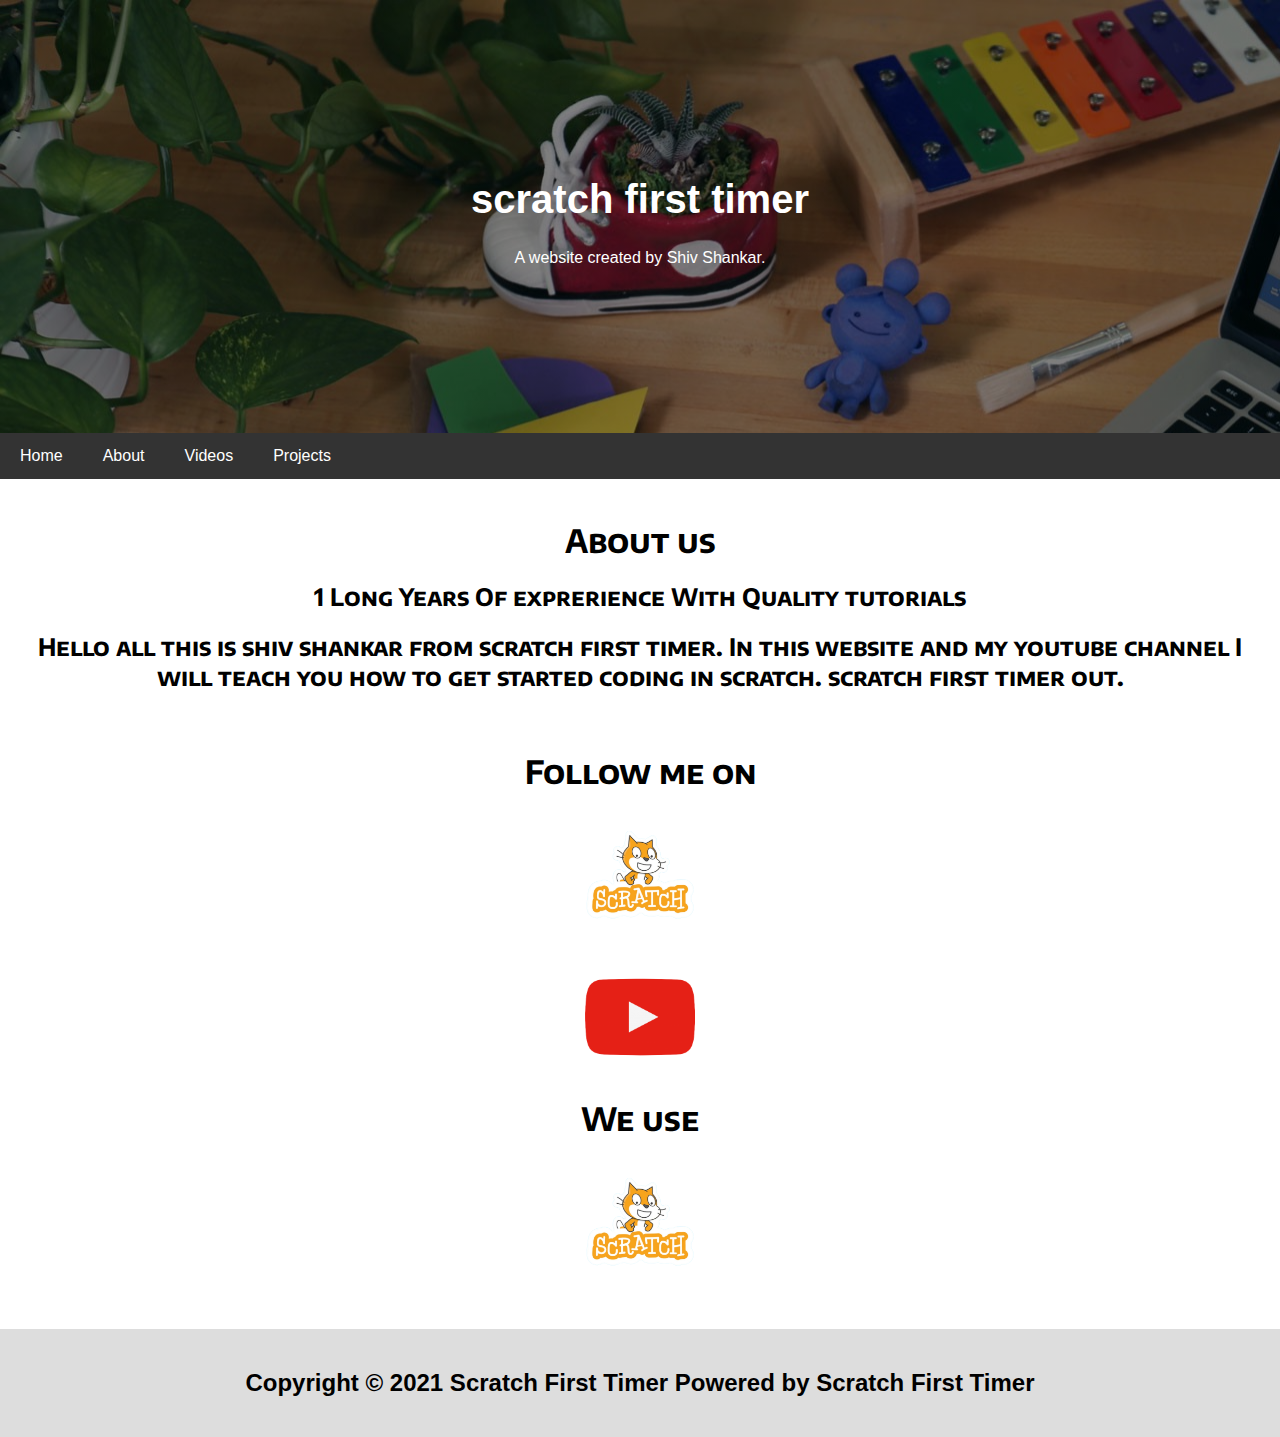
<file: index.html>
<!DOCTYPE html>
<html lang="en">
<head>
<title>scratch first timer</title>
<meta charset="UTF-8">
    <link rel="icon" type = "image/x-icon" href="logo.png">
<meta name="viewport" content="width=device-width, initial-scale=1">
<link rel="stylesheet" type="text/css" href="index.css">
</head>
<body>

<div class="header">
    <h1>scratch first timer</h1>
  <p>A website created by Shiv Shankar.</p>
</div>

<div class="navbar">
  <a href="index.html">Home</a>
  <a href="about.html">About</a>
  <a href="videos.html">Videos</a>
  <a href="projects.html">Projects</a>
</div>

<div class="row">
  <div class="main">
    <h1 style="text-align: center; font-family: 'Encode Sans SC', sans-serif;">About us</h1>
    <h2 style="text-align: center; font-family: 'Encode Sans SC', sans-serif;">1 Long Years Of exprerience With Quality tutorials</h2>

    <h2 style="text-align: center;font-family: 'Encode Sans SC'" >Hello all this is shiv shankar from scratch first timer. In this website and my youtube channel I will teach you how to get started coding in scratch. scratch first timer out.</h2>
    <br>
    <h1 style="text-align: center; font-family: 'Encode Sans SC', sans-serif;">Follow me on</h1>
    <p style="text-align: center;"><a href="https://scratch.mit.edu/users/scratchfirstimer123/"><img src="scratch logo.png" style="height: 130px"></a></p>
        <p style="text-align: center;"><a href="https://www.youtube.com/channel/UCzszRvzdCnuVcTdfg09KM8Q"><img src="hk.png" style="height: 110px"></a></p>
            <h1 style="text-align: center; font-family: 'Encode Sans SC', sans-serif;">We use</h1>
    <p style="text-align: center;"><a href="https://scratch.mit.edu/"><img src="scratch logo.png" style="height: 130px"></a></p>
  </div>
</div>

<div class="footer">
  <h2>Copyright © 2021 Scratch First Timer Powered by Scratch First Timer
</h2>
</div>

</body>
</html>
</file>
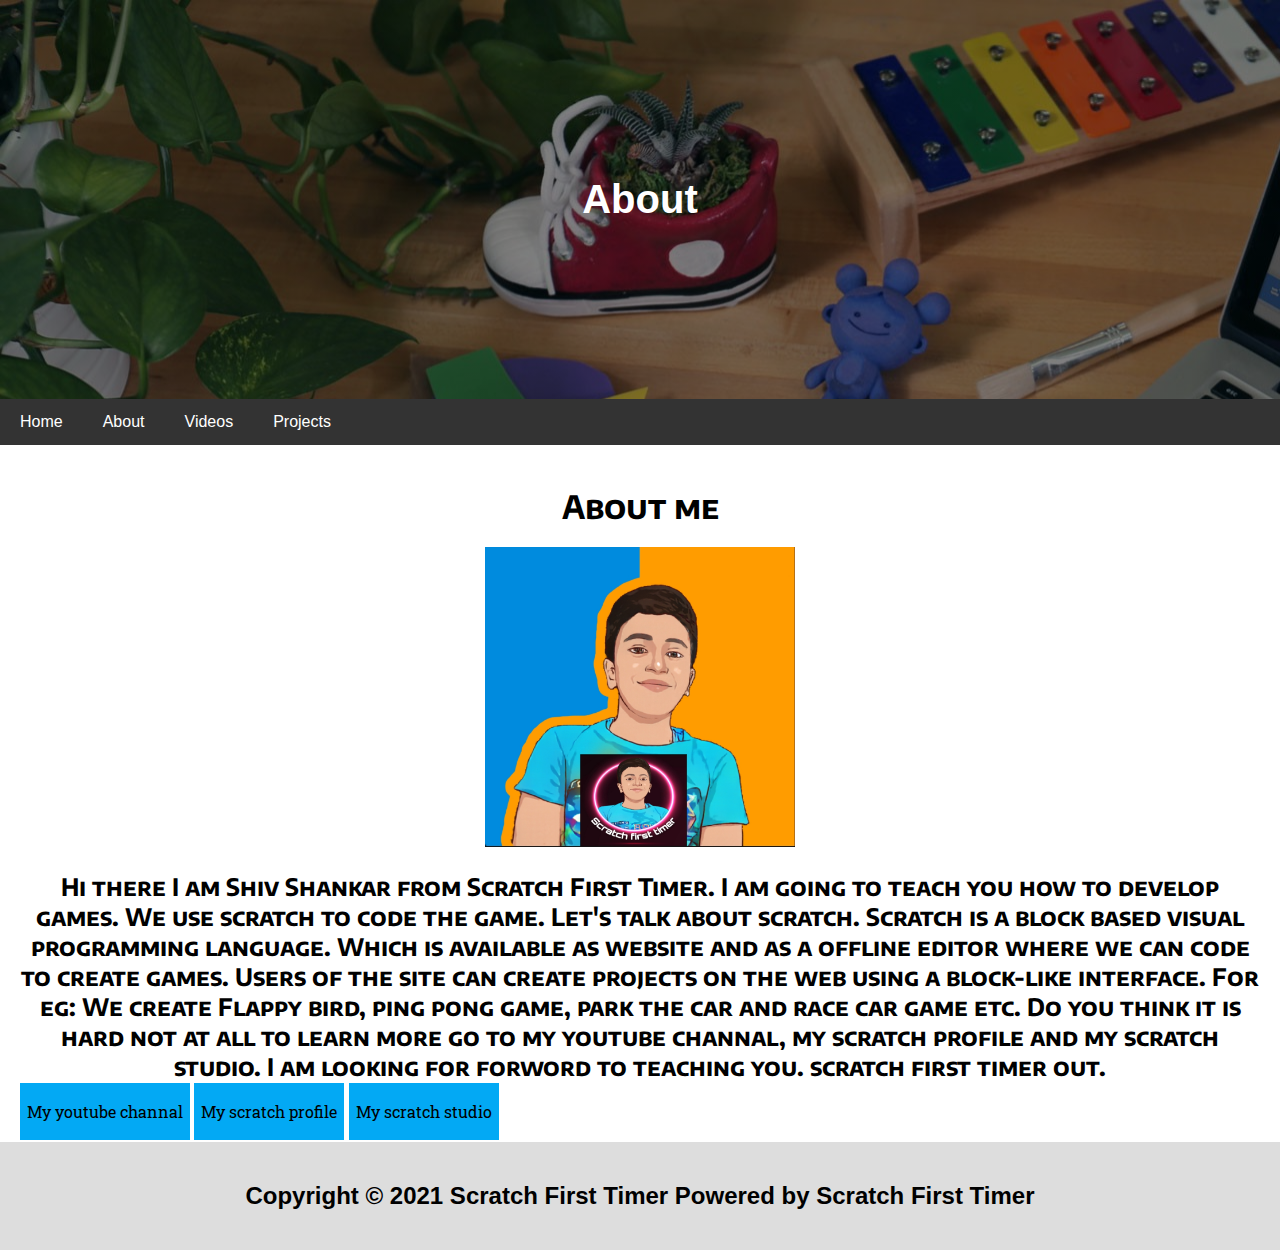
<file: about.html>
<!DOCTYPE html>
<html lang="en">
<head>
<title>About</title>
<meta charset="UTF-8">
<meta name="viewport" content="width=device-width, initial-scale=1">
<link rel="stylesheet" type="text/css" href="about.css">
    <link rel="icon" type = "image/x-icon" href="logo.png">
</head>
<body>

<div class="header">
    <h1>About</h1>
</div>

<div class="navbar">
  <a href="index.html">Home</a>
  <a href="about.html">About</a>
  <a href="videos.html">Videos</a>
  <a href="projects.html">Projects</a>
</div>

<div class="row">
  <div class="main">
        <h1 style="text-align: center; font-family: 'Encode Sans SC', sans-serif;">About me</h1>
    <p style="text-align: center;"><a href="https://scratch.mit.edu/users/scratchfirstimer123/"><img src="IMG_20210422_181013.jpg" style="height: 300px"></a></p>
    <h2 style="text-align: center; font-family: 'Encode Sans SC', sans-serif;">Hi there I am Shiv Shankar from Scratch First Timer. I am going to teach you how to develop games. We use scratch to code the game. Let's talk about scratch. Scratch is a block based visual programming language. Which is available as website and as a offline editor where we can code to create games. Users of the site can create projects on the web using a block-like interface. For eg: We create Flappy bird, ping pong game, park the car and race car game etc. Do you think it is hard not at all to learn more go to my youtube channal, my scratch profile and my scratch studio. I am looking for forword to teaching you. scratch first timer out.</h2>
    <a href="https://www.youtube.com/channel/UCzszRvzdCnuVcTdfg09KM8Q" style="color: rgb(0, 0, 0);padding: 18px 7px;background-color: #03A9F4; color: #00000;border: snow;font-family: 'Roboto Slab', serif; text-decoration: none;" class="btn">My youtube channal</a>
     <a href="https://scratch.mit.edu/users/scratchfirstimer123/" style="color: rgb(0, 0, 0);color: rgb(0, 0, 0);padding: 18px 7px;background-color: #03A9F4; color: #00000;border: snow;font-family: 'Roboto Slab', serif; text-decoration: none;" class="btn">My scratch profile</a>
    <a href="https://scratch.mit.edu/studios/28274203" style="color: rgb(0, 0, 0);color: rgb(0, 0, 0);padding: 18px 7px;background-color: #03A9F4; color: #00000;border: snow;font-family: 'Roboto Slab', serif; text-decoration: none;" class="btn">My scratch studio</a>

  </div>
</div>

<div class="footer">
  <h2>Copyright © 2021 Scratch First Timer Powered by Scratch First Timer
</h2>
</div>

</body>
</html>
</file>
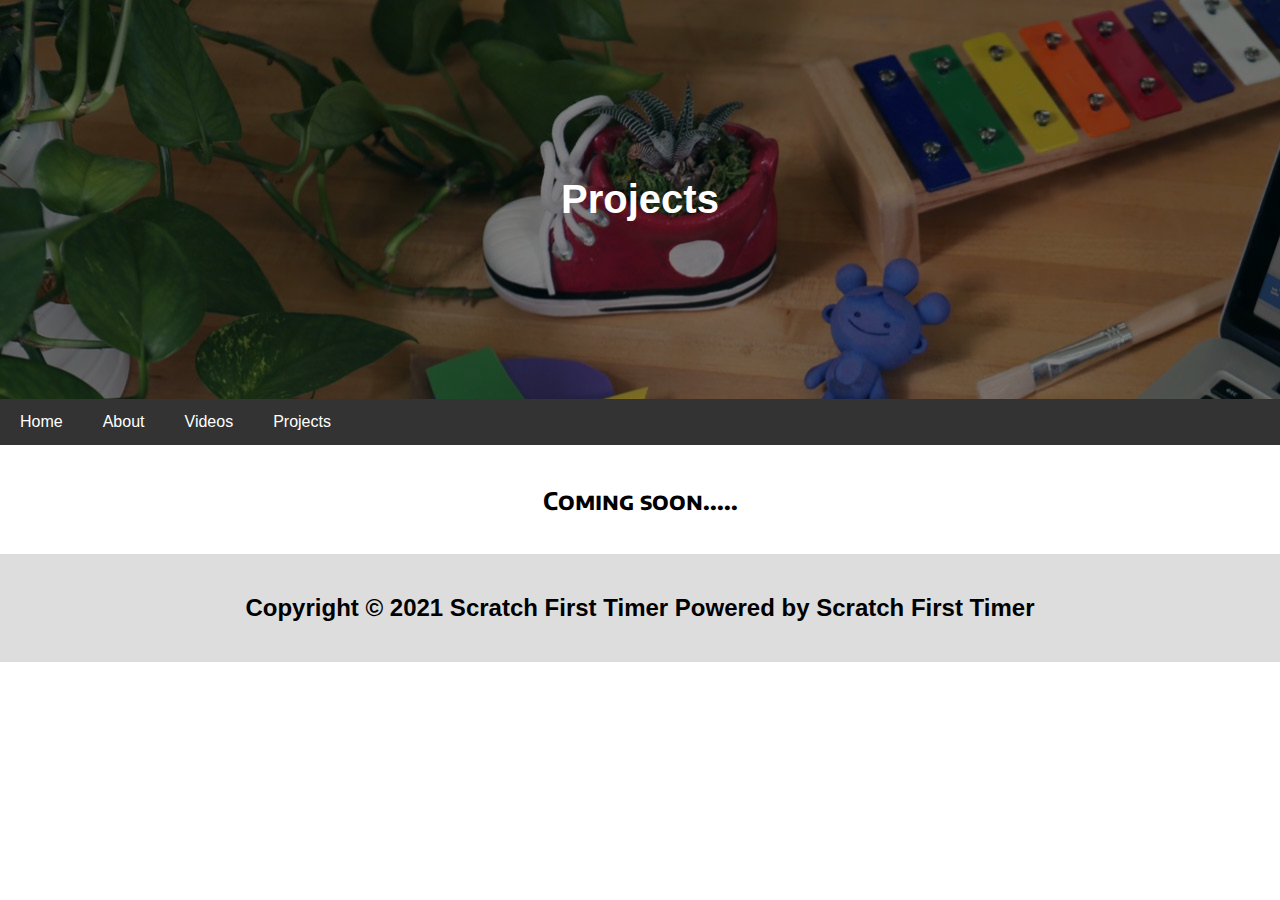
<file: projects.html>
<!DOCTYPE html>
<html lang="en">
<head>
<title>Page Title</title>
<meta charset="UTF-8">
<meta name="viewport" content="width=device-width, initial-scale=1">
<link rel="stylesheet" type="text/css" href="videos.css">
    <link rel="icon" type = "image/x-icon" href="logo.png">
</head>
<body>

<div class="header">
    <h1>Projects</h1>
</div>

<div class="navbar">
  <a href="index.html">Home</a>
  <a href="about.html">About</a>
  <a href="videos.html">Videos</a>
  <a href="projects.html">Projects</a>
</div>

<div class="row">
  <div class="main">
    <h2 style="text-align: center; font-family: 'Encode Sans SC', sans-serif;">Coming soon.....</h2>
  </div>
</div>

<div class="footer">
  <h2>Copyright © 2021 Scratch First Timer Powered by Scratch First Timer
</h2>
</div>

</body>
</html>
</file>
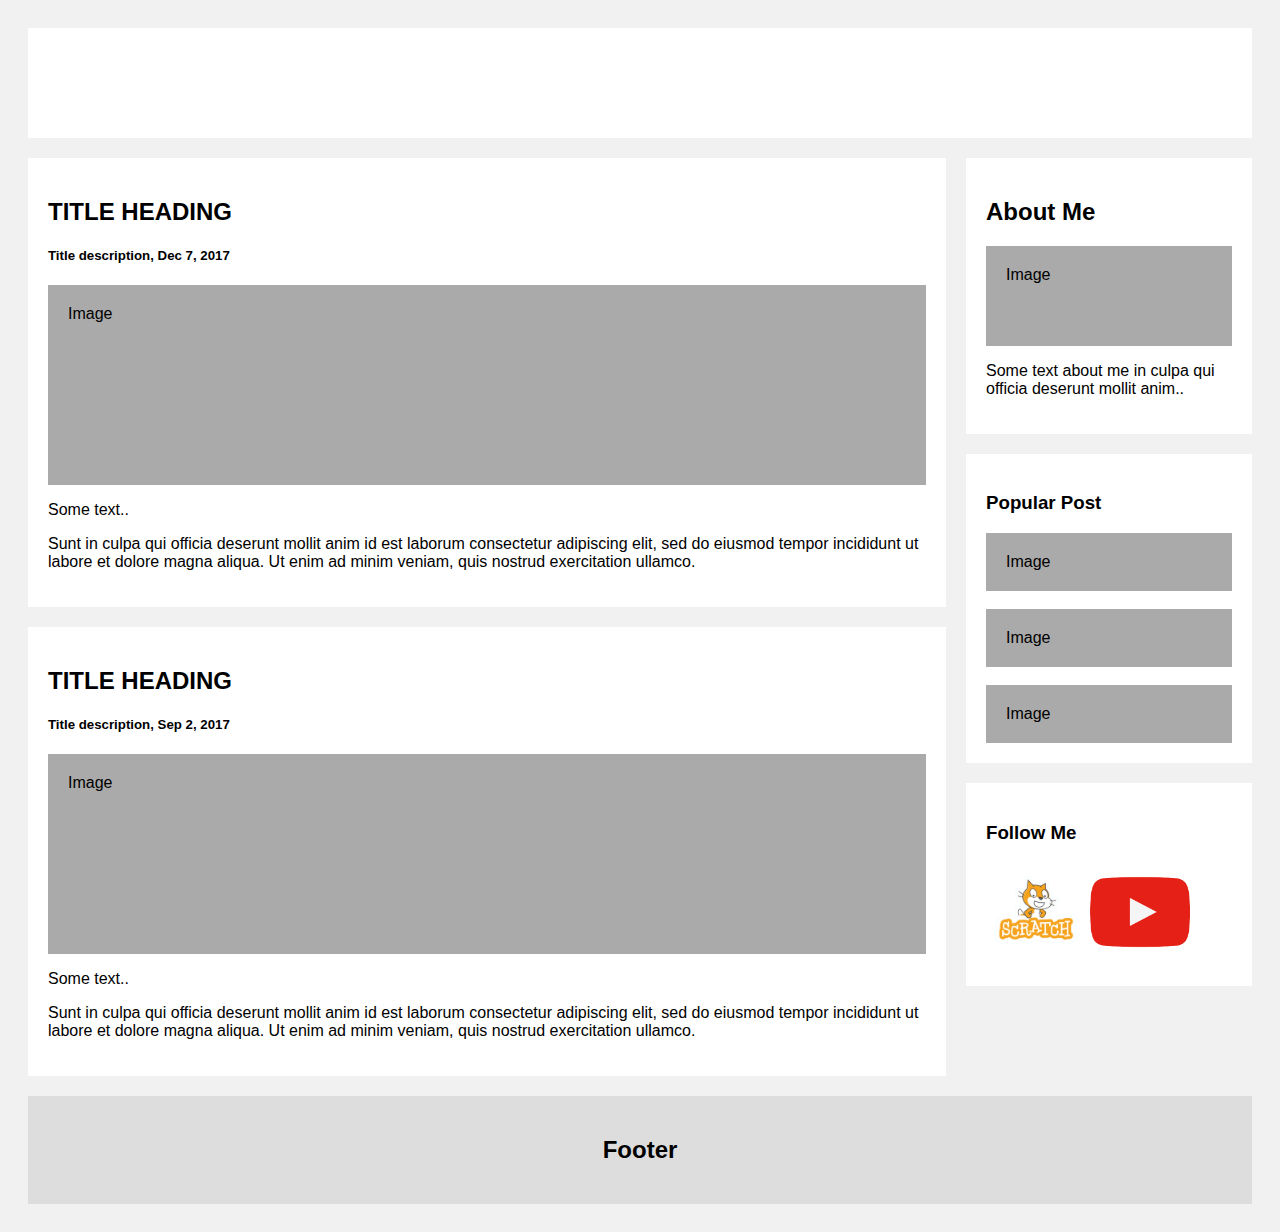
<file: scratch blog.html>
<!DOCTYPE html>
<html>
<head>
<meta name="viewport" content="width=device-width, initial-scale=1">
<style>
* {
  box-sizing: border-box;
}

/* Add a gray background color with some padding */
body {
  font-family: Arial;
  padding: 20px;
  background: #f1f1f1;
}

/* Header/Blog Title */
.header {
  padding: 30px;
  font-size: 40px;
  text-align: center;
  background: white;
}

/* Create two unequal columns that floats next to each other */
/* Left column */
.leftcolumn {   
  float: left;
  width: 75%;
}

/* Right column */
.rightcolumn {
  float: left;
  width: 25%;
  padding-left: 20px;
}

/* Fake image */
.fakeimg {
  background-color: #aaa;
  width: 100%;
  padding: 20px;
}

/* Add a card effect for articles */
.card {
   background-color: white;
   padding: 20px;
   margin-top: 20px;
}

/* Clear floats after the columns */
.row:after {
  content: "";
  display: table;
  clear: both;
}

/* Footer */
.footer {
  padding: 20px;
  text-align: center;
  background: #ddd;
  margin-top: 20px;
}

/* Responsive layout - when the screen is less than 800px wide, make the two columns stack on top of each other instead of next to each other */
@media screen and (max-width: 800px) {
  .leftcolumn, .rightcolumn {   
    width: 100%;
    padding: 0;
  }
}
</style>
</head>
<body>

<div class="header">
  <h2></h2>
</div>

<div class="row">
  <div class="leftcolumn">
    <div class="card">
      <h2>TITLE HEADING</h2>
      <h5>Title description, Dec 7, 2017</h5>
      <div class="fakeimg" style="height:200px;">Image</div>
      <p>Some text..</p>
      <p>Sunt in culpa qui officia deserunt mollit anim id est laborum consectetur adipiscing elit, sed do eiusmod tempor incididunt ut labore et dolore magna aliqua. Ut enim ad minim veniam, quis nostrud exercitation ullamco.</p>
    </div>
    <div class="card">
      <h2>TITLE HEADING</h2>
      <h5>Title description, Sep 2, 2017</h5>
      <div class="fakeimg" style="height:200px;">Image</div>
      <p>Some text..</p>
      <p>Sunt in culpa qui officia deserunt mollit anim id est laborum consectetur adipiscing elit, sed do eiusmod tempor incididunt ut labore et dolore magna aliqua. Ut enim ad minim veniam, quis nostrud exercitation ullamco.</p>
    </div>
  </div>
  <div class="rightcolumn">
    <div class="card">
      <h2>About Me</h2>
      <div class="fakeimg" style="height:100px;">Image</div>
      <p>Some text about me in culpa qui officia deserunt mollit anim..</p>
    </div>
    <div class="card">
      <h3>Popular Post</h3>
      <div class="fakeimg">Image</div><br>
      <div class="fakeimg">Image</div><br>
      <div class="fakeimg">Image</div>
    </div>
    <div class="card">
      <h3>Follow Me</h3>
      <a href="https://scratch.mit.edu/users/scratchfirstimer123/"><img src="scratch logo.png" style="height: 100px"></a>
            <a href="https://www.youtube.com/channel/UCzszRvzdCnuVcTdfg09KM8Q" style="pointer-events: hand"><img src="hk.png" style="height: 100px"></a>
    </div>
  </div>
</div>

<div class="footer">
  <h2>Footer</h2>
</div>

</body>
</html>
</file>
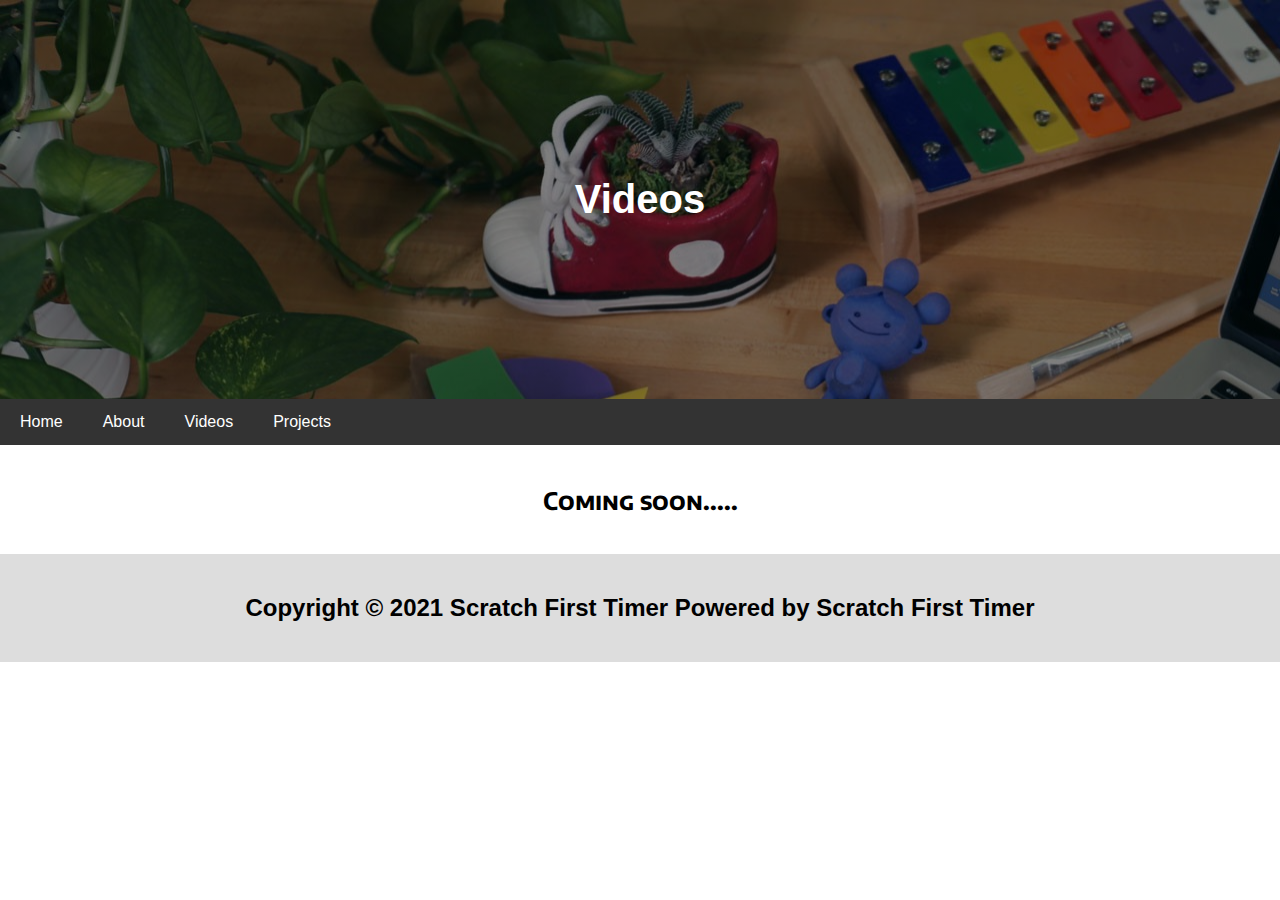
<file: videos.html>
<!DOCTYPE html>
<html lang="en">
<head>
<title>Videos</title>
<meta charset="UTF-8">
<meta name="viewport" content="width=device-width, initial-scale=1">
<link rel="stylesheet" type="text/css" href="videos.css">
    <link rel="icon" type = "image/x-icon" href="logo.png">
</head>
<body>

<div class="header">
    <h1>Videos</h1>
</div>

<div class="navbar">
  <a href="index.html">Home</a>
  <a href="about.html">About</a>
  <a href="videos.html">Videos</a>
  <a href="projects.html">Projects</a>
</div>

<div class="row">
  <div class="main">
    <h2 style="text-align: center; font-family: 'Encode Sans SC', sans-serif;">Coming soon.....</h2>
  </div>
</div>

<div class="footer">
  <h2>Copyright © 2021 Scratch First Timer Powered by Scratch First Timer
</h2>
</div>

</body>
</html>
</file>
<file: index.css>
@import url('https://fonts.googleapis.com/css2?family=Encode+Sans+SC:wght@500&display=swap');
* {
  box-sizing: border-box;
}

/* Style the body */
body {
  font-family: Arial, Helvetica, sans-serif;
  margin: 0;
}

/* Header/logo Title */
.header {
  padding: 150px;
  text-align: center;
  background-image:linear-gradient(rgba(0,0,0,0.5),rgba(0,0,0,0.5)), url(1232.jpeg);
  color: white;
}

/* Increase the font size of the heading */
.header h1 {
  font-size: 40px;
}

/* Style the top navigation bar */
.navbar {
  overflow: hidden;
  background-color: #333;
}

/* Style the navigation bar links */
.navbar a {
  float: left;
  display: block;
  color: white;
  text-align: center;
  padding: 14px 20px;
  text-decoration: none;
}

/* Right-aligned link */
.navbar a.right {
  float: right;
}

/* Change color on hover */
.navbar a:hover {
  background-color: #ddd;
  color: black;
}

/* Column container */
.row {  
  display: -ms-flexbox; /* IE10 */
  display: flex;
  -ms-flex-wrap: wrap; /* IE10 */
  flex-wrap: wrap;
}

/* Create two unequal columns that sits next to each other */
/* Sidebar/left column */
.side {
  -ms-flex: 30%; /* IE10 */
  flex: 30%;
  background-color: #f1f1f1;
  padding: 20px;
}

/* Main column */
.main {   
  -ms-flex: 70%; /* IE10 */
  flex: 70%;
  background-color: white;
  padding: 20px;
}

/* Fake image, just for this example */
.fakeimg {
  background-color: #aaa;
  width: 100%;
  padding: 20px;
}

/* Footer */
.footer {
  padding: 20px;
  text-align: center;
  background: #ddd;
}

/* Responsive layout - when the screen is less than 700px wide, make the two columns stack on top of each other instead of next to each other */
@media screen and (max-width: 700px) {
  .row {   
    flex-direction: column;
  }
}

/* Responsive layout - when the screen is less than 400px wide, make the navigation links stack on top of each other instead of next to each other */
@media screen and (max-width: 400px) {
  .navbar a {
    float: none;
    width: 100%;
  }
body
{
 height:1500px;
 background-color:grey;
}
body::-webkit-scrollbar 
{
 width: 15px;
}
body::-webkit-scrollbar-track 
{
 -webkit-box-shadow: inset 0 0 6px rgba(0,0,0,0.3);
 border-radius:10px;
}
body::-webkit-scrollbar-thumb
{
 background-color: orange;
 border-radius:10px;
}
div
{
 margin-top:200px;
 text-align:center;
 color:white;
 font-size:22px;
 font-family:helvetica;
}
}
</file>
<file: about.css>
@import url('https://fonts.googleapis.com/css2?family=Encode+Sans+SC:wght@500&display=swap');
@import url('https://fonts.googleapis.com/css2?family=Roboto+Slab:wght@700&display=swap');
* {
  box-sizing: border-box;
}

/* Style the body */
body {
  font-family: Arial, Helvetica, sans-serif;
  margin: 0;
}

/* Header/logo Title */
.header {
  padding: 150px;
  text-align: center;
  background-image:linear-gradient(rgba(0,0,0,0.5),rgba(0,0,0,0.5)), url(1232.jpeg);
  color: white;
}

/* Increase the font size of the heading */
.header h1 {
  font-size: 40px;
}

/* Style the top navigation bar */
.navbar {
  overflow: hidden;
  background-color: #333;
}

/* Style the navigation bar links */
.navbar a {
  float: left;
  display: block;
  color: white;
  text-align: center;
  padding: 14px 20px;
  text-decoration: none;
}

/* Right-aligned link */
.navbar a.right {
  float: right;
}

/* Change color on hover */
.navbar a:hover {
  background-color: #ddd;
  color: black;
}

/* Column container */
.row {  
  display: -ms-flexbox; /* IE10 */
  display: flex;
  -ms-flex-wrap: wrap; /* IE10 */
  flex-wrap: wrap;
}

/* Create two unequal columns that sits next to each other */
/* Sidebar/left column */
.side {
  -ms-flex: 30%; /* IE10 */
  flex: 30%;
  background-color: #f1f1f1;
  padding: 20px;
}

/* Main column */
.main {   
  -ms-flex: 70%; /* IE10 */
  flex: 70%;
  background-color: white;
  padding: 20px;
}

/* Fake image, just for this example */
.fakeimg {
  background-color: #aaa;
  width: 100%;
  padding: 20px;
}

/* Footer */
.footer {
  padding: 20px;
  text-align: center;
  background: #ddd;
}

/* Responsive layout - when the screen is less than 700px wide, make the two columns stack on top of each other instead of next to each other */
@media screen and (max-width: 700px) {
  .row {   
    flex-direction: column;
  }
}

/* Responsive layout - when the screen is less than 400px wide, make the navigation links stack on top of each other instead of next to each other */
@media screen and (max-width: 400px) {
  .navbar a {
    float: none;
    width: 100%;
  }
  .btn{
    padding: 18px 7px;
    background-color: #03A9F4;
    color: #ffffff;
    border: snow;
    font-family: 'Roboto Slab', serif;
}
}
</file>
<file: videos.css>
@import url('https://fonts.googleapis.com/css2?family=Encode+Sans+SC:wght@500&display=swap');
* {
  box-sizing: border-box;
}

/* Style the body */
body {
  font-family: Arial, Helvetica, sans-serif;
  margin: 0;
}

/* Header/logo Title */
.header {
  padding: 150px;
  text-align: center;
  background-image:linear-gradient(rgba(0,0,0,0.5),rgba(0,0,0,0.5)), url(1232.jpeg);
  color: white;
}

/* Increase the font size of the heading */
.header h1 {
  font-size: 40px;
}

/* Style the top navigation bar */
.navbar {
  overflow: hidden;
  background-color: #333;
}

/* Style the navigation bar links */
.navbar a {
  float: left;
  display: block;
  color: white;
  text-align: center;
  padding: 14px 20px;
  text-decoration: none;
}

/* Right-aligned link */
.navbar a.right {
  float: right;
}

/* Change color on hover */
.navbar a:hover {
  background-color: #ddd;
  color: black;
}

/* Column container */
.row {  
  display: -ms-flexbox; /* IE10 */
  display: flex;
  -ms-flex-wrap: wrap; /* IE10 */
  flex-wrap: wrap;
}

/* Create two unequal columns that sits next to each other */
/* Sidebar/left column */
.side {
  -ms-flex: 30%; /* IE10 */
  flex: 30%;
  background-color: #f1f1f1;
  padding: 20px;
}

/* Main column */
.main {   
  -ms-flex: 70%; /* IE10 */
  flex: 70%;
  background-color: white;
  padding: 20px;
}

/* Fake image, just for this example */
.fakeimg {
  background-color: #aaa;
  width: 100%;
  padding: 20px;
}

/* Footer */
.footer {
  padding: 20px;
  text-align: center;
  background: #ddd;
}

/* Responsive layout - when the screen is less than 700px wide, make the two columns stack on top of each other instead of next to each other */
@media screen and (max-width: 700px) {
  .row {   
    flex-direction: column;
  }
}

/* Responsive layout - when the screen is less than 400px wide, make the navigation links stack on top of each other instead of next to each other */
@media screen and (max-width: 400px) {
  .navbar a {
    float: none;
    width: 100%;
  }
body
{
 height:1500px;
 background-color:grey;
}
body::-webkit-scrollbar 
{
 width: 15px;
}
body::-webkit-scrollbar-track 
{
 -webkit-box-shadow: inset 0 0 6px rgba(0,0,0,0.3);
 border-radius:10px;
}
body::-webkit-scrollbar-thumb
{
 background-color: orange;
 border-radius:10px;
}
div
{
 margin-top:200px;
 text-align:center;
 color:white;
 font-size:22px;
 font-family:helvetica;
}
}
</file>
